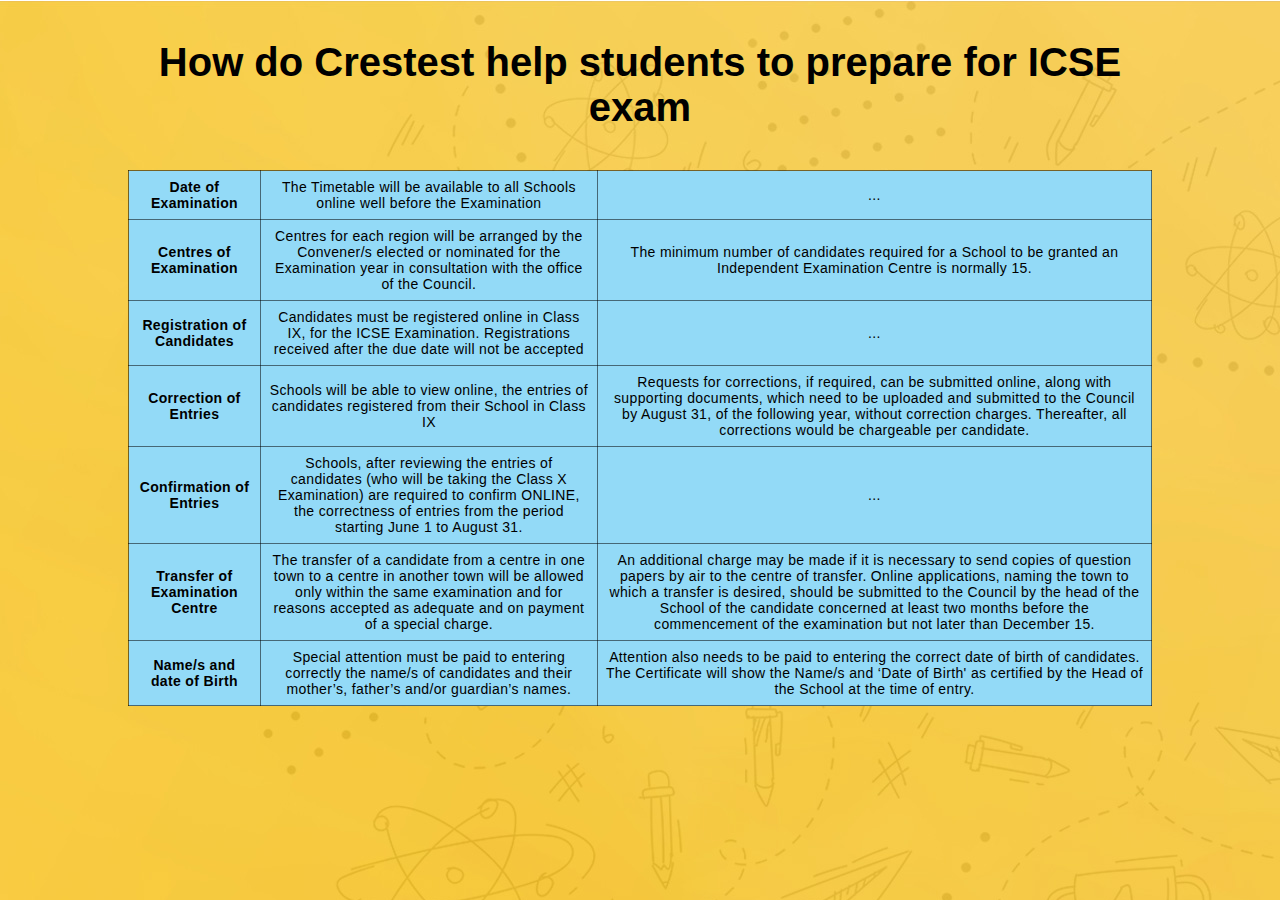
<file: Html/How do Crestest help students to prepare for ICSE exam/index.html>
<!DOCTYPE html>
<html lang="en">
<head>
    <meta charset="UTF-8">
    <meta http-equiv="X-UA-Compatible" content="IE=edge">
    <meta name="viewport" content="width=device-width, initial-scale=1.0">
    <title>How do Crestest help students to prepare for ICSE exam</title>
    <style type="text/css">
            *{
                margin: 0;
                padding: 0;
                box-sizing: border-box;
            }
            body
            {
                background: url(yellow-bg.jpg);
                font-family: sans-serif;
            }
            .table-container
            {
                padding: 0 10%;
                margin: 40px auto 0;
            }
            .heading
            {
                font-size: 40px;
                text-align: center;
                color: #000000;
                margin-bottom: 40px;
            }
            .table
            {
                width: 100%;
                border-collapse: collapse;
            }
            .table thead
            {
                background-color: #ee2828;
            }
            .table thead tr th 
            {
                font-size: 14px;
                font-weight: 600;
                letter-spacing: 0.35px;
                color: #FFFFFF;
                opacity: 1;
                padding: 12px;
                vertical-align: top;
                border: 1px solid #00000085;
            }
            .table tbody tr td 
            {
                font-size: 14px;
                letter-spacing: 0.35px;
                font-weight: normal;
                color: #000000;
                background-color: #93daf7;
                padding: 8px;
                text-align: center;
                border: 1px solid #00000085;
            }
            .table .text_open
            {
                font-size: 14px;
                font-weight: bold;
                letter-spacing: 0.35px;
                color: #FF1046;
            }
            .table tbody tr td .btn 
            {
                width: 130px;
                text-decoration: none;
                line-height: 35px;
                display: inline-block;
                background-color: #FF1046;
                font-weight: medium;
                color: #FFFFFF;
                text-align: center;
                vertical-align: middle;
                user-select: none;
                border: 1px solid transparent;
                font-size: 14px;
                opacity: 1;
            }
@media (max-width: 768px)
{
    .table thead
    {
        display: none;
    }
    .table, .table tbody, .table tr, .table td
    {
        display: block;
        width: 100%;
    }
    .table tr
    {
        margin-bottom: 15px;
    }
    .table tbody tr td 
    {
        text-align: right;
        padding-left: 50%;
        position: relative;
    }
    .table td:before 
    {
        content: attr(data-lebel);
        position: absolute;
        left: 0;
        width: 50%;
        padding-left: 15px;
        font-weight: 600;
        font-size: 14px;
        text-align: left;
    }
}
    </style>
</head>
<body>
    <div class="table-container">
        <h1 class="heading">How do Crestest help students to prepare for ICSE exam</h1>
        <table class="table">
           
            <tbody>
                <tr>
                    <td data-lebel="Group I"><b>Date of Examination</b></td>
                    <td data-lebel="Group II">The Timetable will be available to all Schools online well before the Examination</td>
                    <td data-lebel="Group III">...</td>
                </tr>

                <tr>
                    <td data-lebel="Group I"><b>Centres of Examination</b></td>
                    <td data-lebel="Group II">Centres for each region will be
                        arranged by the Convener/s
                        elected or nominated for the
                        Examination year in
                        consultation with the office of
                        the Council.
                        </td>
                    <td data-lebel="Group III">The minimum number of
                        candidates required for a
                        School to be granted an
                        Independent Examination
                        Centre is normally 15.</td>
                </tr>

                <tr>
                    <td data-lebel="Group I"><b>Registration of Candidates</b></td>
                    <td data-lebel="Group II">Candidates must be registered
                        online in Class IX, for the
                        ICSE Examination.
                        Registrations received after the
                        due date will not be accepted</td>
                    <td data-lebel="Group III">...</td>
                </tr>

                <tr>
                    <td data-lebel="Group I"><b>Correction of Entries </b></td>
                    <td data-lebel="Group II">Schools will be able to view
                        online, the entries of candidates registered from
                        their School in Class IX</td>
                    <td data-lebel="Group III">Requests for corrections, if
                        required, can be submitted online, along with supporting
                        documents, which need to be
                        uploaded and submitted to the
                        Council by August 31, of the
                        following year, without
                        correction charges. Thereafter,
                        all corrections would be
                        chargeable per candidate.</td>
                </tr>

                <tr>
                    <td data-lebel="Group I"><b>Confirmation of Entries</b></td>
                    <td data-lebel="Group II">Schools, after reviewing the
                        entries of candidates (who will
                        be taking the Class X
                        Examination) are required to
                        confirm ONLINE, the
                        correctness of entries from the
                        period starting June 1 to
                        August 31.</td>
                    <td data-lebel="Group III">...</td>
                </tr>

                <tr>
                    <td data-lebel="Group I"><b>Transfer of Examination
                        Centre
                        </b></td>
                    <td data-lebel="Group II">The transfer of a candidate
                        from a centre in one town to a
                        centre in another town will be
                        allowed only within the same
                        examination and for reasons
                        accepted as adequate and on
                        payment of a special charge.</td>
                    <td data-lebel="Group III">An additional charge may be
                        made if it is necessary to send
                        copies of question papers by
                        air to the centre of transfer.
                        Online applications, naming
                        the town to which a transfer is
                        desired, should be submitted to
                        the Council by the head of the
                        School of the candidate
                        concerned at least two months
                        before the commencement of
                        the examination but not later
                        than December 15.
                        </td>
                </tr>

                <tr>
                    <td data-lebel="Group I"><b>Name/s and date of Birth</b></td>
                    <td data-lebel="Group II">Special attention must be paid
                        to entering correctly the name/s
                        of candidates and their
                        mother’s, father’s and/or
                        guardian’s names.
                        </td>
                    <td data-lebel="Group III">Attention also needs to be paid
                        to entering the correct date of
                        birth of candidates. The
                        Certificate will show the
                        Name/s and ‘Date of Birth' as
                        certified by the Head of the
                        School at the time of entry.</td>
                </tr>

            </tbody>
        </table>
    </div>
</body>
</html>
</file>
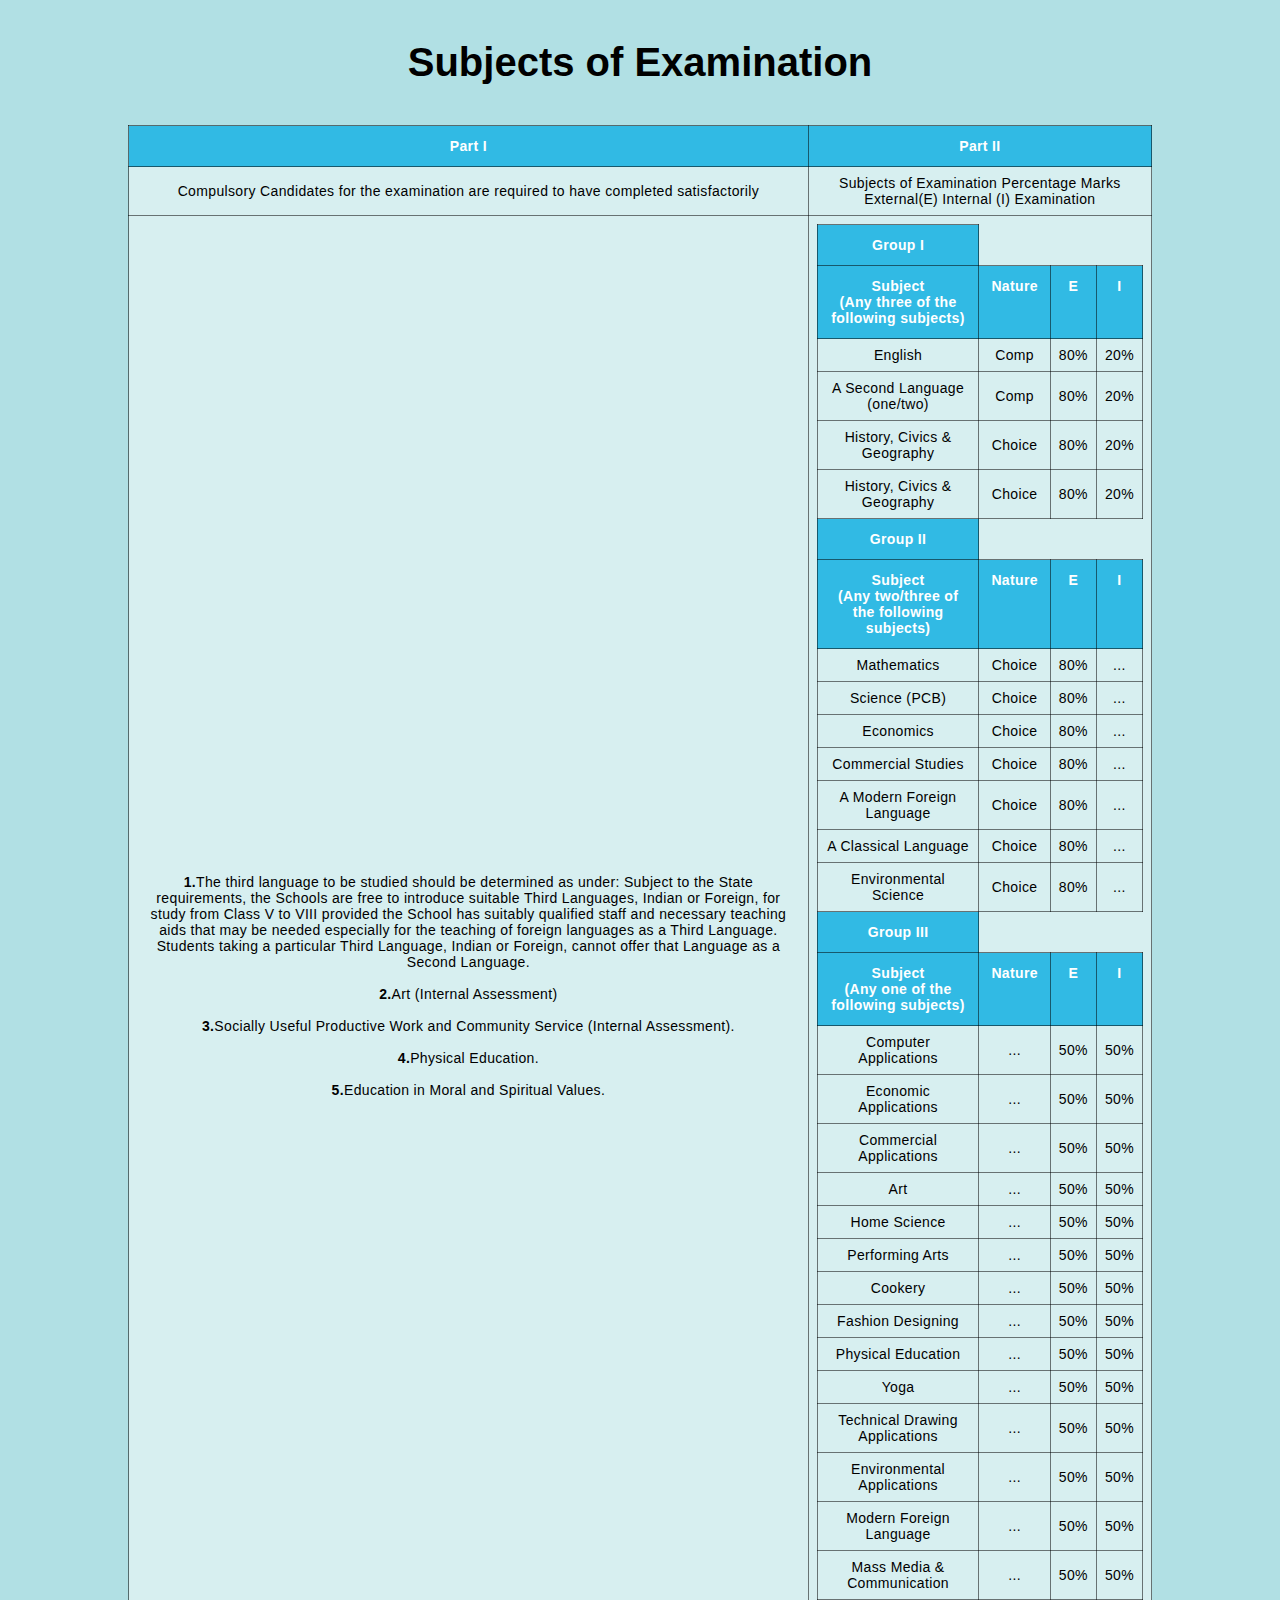
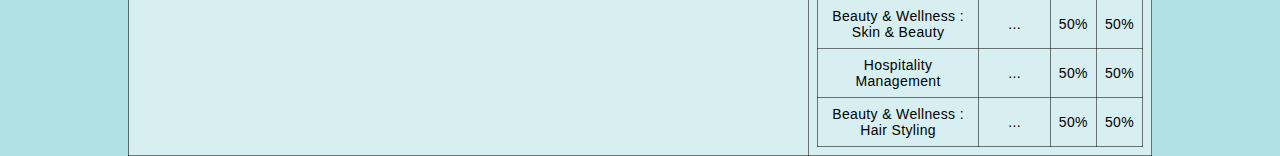
<file: Html/Subjects of examination/Subjects of examination/index.html>
<!DOCTYPE html>
<html lang="en">
<head>
    <meta charset="UTF-8">
    <meta http-equiv="X-UA-Compatible" content="IE=edge">
    <meta name="viewport" content="width=device-width, initial-scale=1.0">
    <title>Subjects of Examination</title>
    <style type="text/css">
            *{
                margin: 0;
                padding: 0;
                box-sizing: border-box;
            }
            body
            {
                background-color: #B1E0E4;
                font-family: sans-serif;
            }
            .table-container
            {
                padding: 0 10%;
                margin: 40px auto 0;
            }
            .heading
            {
                font-size: 40px;
                text-align: center;
                color: #000000;
                margin-bottom: 40px;
            }
            .table
            {
                width: 100%;
                border-collapse: collapse;
            }
            .table thead
            {
                background-color: #31BAE4;
            }
            .table thead tr th 
            {
                font-size: 14px;
                font-weight: 600;
                letter-spacing: 0.35px;
                color: #FFFFFF;
                opacity: 1;
                padding: 12px;
                vertical-align: top;
                border: 1px solid #00000085;
            }
            .table tbody tr td 
            {
                font-size: 14px;
                letter-spacing: 0.35px;
                font-weight: normal;
                color: #000000;
                background-color:#d7eff0;
                padding: 8px;
                text-align: center;
                border: 1px solid #00000085;
            }
            .table .text_open
            {
                font-size: 14px;
                font-weight: bold;
                letter-spacing: 0.35px;
                color: #FF1046;
            }
            .table tbody tr td .btn 
            {
                width: 130px;
                text-decoration: none;
                line-height: 35px;
                display: inline-block;
                background-color: #FF1046;
                font-weight: medium;
                color: #FFFFFF;
                text-align: center;
                vertical-align: middle;
                user-select: none;
                border: 1px solid transparent;
                font-size: 14px;
                opacity: 1;
            }
@media (max-width: 768px)
{
    .table thead
    {
        display: none;
    }
    .table, .table tbody, .table tr, .table td
    {
        display: block;
        width: 100%;
    }
    .table tr
    {
        margin-bottom: 15px;
    }
    .table tbody tr td 
    {
        text-align: right;
        padding-left: 50%;
        position: relative;
    }
    .table td:before 
    {
        content: attr(data-lebel);
        position: absolute;
        left: 0;
        width: 50%;
        padding-left: 15px;
        font-weight: 600;
        font-size: 14px;
        text-align: left;
    }
}
    </style>
</head>
<body>
    <div class="table-container">
        <h1 class="heading">Subjects of Examination</h1>
        <table class="table">
            <thead>
                <tr>
                    <th>Part I </th>
                    <th>Part II</th>
                </tr>
            </thead>
            <tbody>
                <tr>
                    <td data-lebel="Part I">Compulsory Candidates for the examination are required to have
                        completed satisfactorily
                        </td>
                    <td data-lebel="Part II">Subjects of Examination Percentage Marks External(E) Internal
                        (I) Examination
                        </td>
                </tr>
                <tr>
                    <td data-lebel="Part I"><b>1.</b>The third language to be studied should be determined as
                        under:
                        Subject to the State requirements, the Schools are free to
                        introduce suitable Third Languages, Indian or Foreign, for
                        study from Class V to VIII provided the School has suitably
                        qualified staff and necessary teaching aids that may be
                        needed especially for the teaching of foreign languages as a
                        Third Language.
                        Students taking a particular Third Language, Indian or
                        Foreign, cannot offer that Language as a Second Language.
                        <br></br>
                        <b>2.</b>Art (Internal Assessment)
                        <br></br>
                        <b>3.</b>Socially Useful Productive Work and Community Service
                        (Internal Assessment).
                        <br></br>
                        <b>4.</b>Physical Education. 
                        <br></br>
                        <b>5.</b>Education in Moral and Spiritual Values. 
                    </td>
                    <td data-lebel="Part II">
                        <table class="table">
                            <thead>
                                <tr>
                                    <th>Group I</th>
                                </tr>
                                <tr>
                                    <th>Subject
                                        <p>(Any three of the following subjects)</p>
                                    </th>
                                    <th>Nature</th>
                                    <th>E</th>
                                    <th>I</th>
                
                                </tr>
                            </thead>
                            <tbody>
                                <tr>
                                    <td data-lebel="Subject">English </td>
                                    <td data-lebel="Nature">Comp</td>
                                    <td data-lebel="E">80%</td>
                                    <td data-lebel="I">20%</td>
                                </tr>
                                <tr>
                                    <td data-lebel="Subject">A Second Language
                                        (one/two)
                                        </td>
                                    <td data-lebel="Nature">Comp</td>
                                    <td data-lebel="E">80%</td>
                                    <td data-lebel="I">20%</td>
                                </tr>
                                <tr>
                                    <td data-lebel="Subject">History, Civics &
                                        Geography</td>
                                    <td data-lebel="Nature">Choice</td>
                                    <td data-lebel="E">80%</td>
                                    <td data-lebel="I">20%</td>
                                </tr>
                                <tr>
                                    <td data-lebel="Subject">History, Civics &
                                        Geography</td>
                                    <td data-lebel="Nature">Choice</td>
                                    <td data-lebel="E">80%</td>
                                    <td data-lebel="I">20%</td>
                                </tr>
                                <thead>
                                    <tr>
                                        <th>Group II</th>
                                    </tr>
                                    <tr>
                                        <th>Subject
                                            <p> (Any two/three of the following subjects)</p>
                                        </th>
                                        <th>Nature</th>
                                        <th>E</th>
                                        <th>I</th>
                    
                                    </tr>
                                </thead>
                                <tr>
                                    <td data-lebel="Subject">Mathematics </td>
                                    <td data-lebel="Nature">Choice </td>
                                    <td data-lebel="E">80%</td>
                                    <td data-lebel="I">...</td>
                                </tr>
                                <tr>
                                    <td data-lebel="Subject">Science (PCB) </td>
                                    <td data-lebel="Nature">Choice </td>
                                    <td data-lebel="E">80%</td>
                                    <td data-lebel="I">...</td>
                                </tr>
                                <tr>
                                    <td data-lebel="Subject">Economics</td>
                                    <td data-lebel="Nature">Choice </td>
                                    <td data-lebel="E">80%</td>
                                    <td data-lebel="I">...</td>
                                </tr>
                                <tr>
                                    <td data-lebel="Subject">Commercial Studies</td>
                                    <td data-lebel="Nature">Choice </td>
                                    <td data-lebel="E">80%</td>
                                    <td data-lebel="I">...</td>
                                </tr>
                                <tr>
                                    <td data-lebel="Subject">A Modern Foreign
                                        Language</td>
                                    <td data-lebel="Nature">Choice </td>
                                    <td data-lebel="E">80%</td>
                                    <td data-lebel="I">...</td>
                                </tr>
                                <tr>
                                    <td data-lebel="Subject">A Classical Language</td>
                                    <td data-lebel="Nature">Choice </td>
                                    <td data-lebel="E">80%</td>
                                    <td data-lebel="I">...</td>
                                </tr>
                                <tr>
                                    <td data-lebel="Subject">Environmental
                                        Science</td>
                                    <td data-lebel="Nature">Choice </td>
                                    <td data-lebel="E">80%</td>
                                    <td data-lebel="I">...</td>
                                </tr>
                                <thead>
                                    <tr>
                                        <th>Group III</th>
                                    </tr>
                                    <tr>
                                        <th>Subject
                                            <p> (Any one of the following subjects)</p>
                                        </th>
                                        <th>Nature</th>
                                        <th>E</th>
                                        <th>I</th>
                    
                                    </tr>
                                    
                                </thead>
                                <tr>
                                    <td data-lebel="Subject">Computer Applications</td>
                                    <td data-lebel="Nature">...</td>
                                    <td data-lebel="E">50%</td>
                                    <td data-lebel="I">50%</td>
                                </tr>
                                <tr>
                                    <td data-lebel="Subject">Economic
                                        Applications</td>
                                    <td data-lebel="Nature">...</td>
                                    <td data-lebel="E">50%</td>
                                    <td data-lebel="I">50%</td>
                                </tr>
                                <tr>
                                    <td data-lebel="Subject">Commercial
                                        Applications </td>
                                    <td data-lebel="Nature">...</td>
                                    <td data-lebel="E">50%</td>
                                    <td data-lebel="I">50%</td>
                                </tr>
                                <tr>
                                    <td data-lebel="Subject">Art</td>
                                    <td data-lebel="Nature">...</td>
                                    <td data-lebel="E">50%</td>
                                    <td data-lebel="I">50%</td>
                                </tr>
                                <tr>
                                    <td data-lebel="Subject">Home Science</td>
                                    <td data-lebel="Nature">...</td>
                                    <td data-lebel="E">50%</td>
                                    <td data-lebel="I">50%</td>
                                </tr>
                                <tr>
                                    <td data-lebel="Subject">Performing Arts</td>
                                    <td data-lebel="Nature">...</td>
                                    <td data-lebel="E">50%</td>
                                    <td data-lebel="I">50%</td>
                                </tr>
                                <tr>
                                    <td data-lebel="Subject">Cookery</td>
                                    <td data-lebel="Nature">...</td>
                                    <td data-lebel="E">50%</td>
                                    <td data-lebel="I">50%</td>
                                </tr>
                                <tr>
                                    <td data-lebel="Subject">Fashion Designing</td>
                                    <td data-lebel="Nature">...</td>
                                    <td data-lebel="E">50%</td>
                                    <td data-lebel="I">50%</td>
                                </tr>
                                <tr>
                                    <td data-lebel="Subject">Physical Education</td>
                                    <td data-lebel="Nature">...</td>
                                    <td data-lebel="E">50%</td>
                                    <td data-lebel="I">50%</td>
                                </tr>
                                <tr>
                                    <td data-lebel="Subject">Yoga</td>
                                    <td data-lebel="Nature">...</td>
                                    <td data-lebel="E">50%</td>
                                    <td data-lebel="I">50%</td>
                                </tr>
                                <tr>
                                    <td data-lebel="Subject">Technical Drawing
                                        Applications</td>
                                    <td data-lebel="Nature">...</td>
                                    <td data-lebel="E">50%</td>
                                    <td data-lebel="I">50%</td>
                                </tr>
                                <tr>
                                    <td data-lebel="Subject">Environmental
                                        Applications </td>
                                    <td data-lebel="Nature">...</td>
                                    <td data-lebel="E">50%</td>
                                    <td data-lebel="I">50%</td>
                                </tr>
                                <tr>
                                    <td data-lebel="Subject">Modern Foreign
                                        Language</td>
                                    <td data-lebel="Nature">...</td>
                                    <td data-lebel="E">50%</td>
                                    <td data-lebel="I">50%</td>
                                </tr>
                                <tr>
                                    <td data-lebel="Subject">Mass Media &
                                        Communication</td>
                                    <td data-lebel="Nature">...</td>
                                    <td data-lebel="E">50%</td>
                                    <td data-lebel="I">50%</td>
                                </tr>
                                <tr>
                                    <td data-lebel="Subject">Beauty & Wellness :
                                        Skin & Beauty</td>
                                    <td data-lebel="Nature">...</td>
                                    <td data-lebel="E">50%</td>
                                    <td data-lebel="I">50%</td>
                                </tr>
                                <tr>
                                    <td data-lebel="Subject">Hospitality
                                        Management</td>
                                    <td data-lebel="Nature">...</td>
                                    <td data-lebel="E">50%</td>
                                    <td data-lebel="I">50%</td>
                                </tr>
                                <tr>
                                    <td data-lebel="Subject">Beauty & Wellness :
                                        Hair Styling</td>
                                    <td data-lebel="Nature">...</td>
                                    <td data-lebel="E">50%</td>
                                    <td data-lebel="I">50%</td>
                                </tr>
                            </tbody>
                        </table>
                    </td>
                </tr>
               
            </tbody>
        </table>
    </div>
</body>
</html>
</file>
